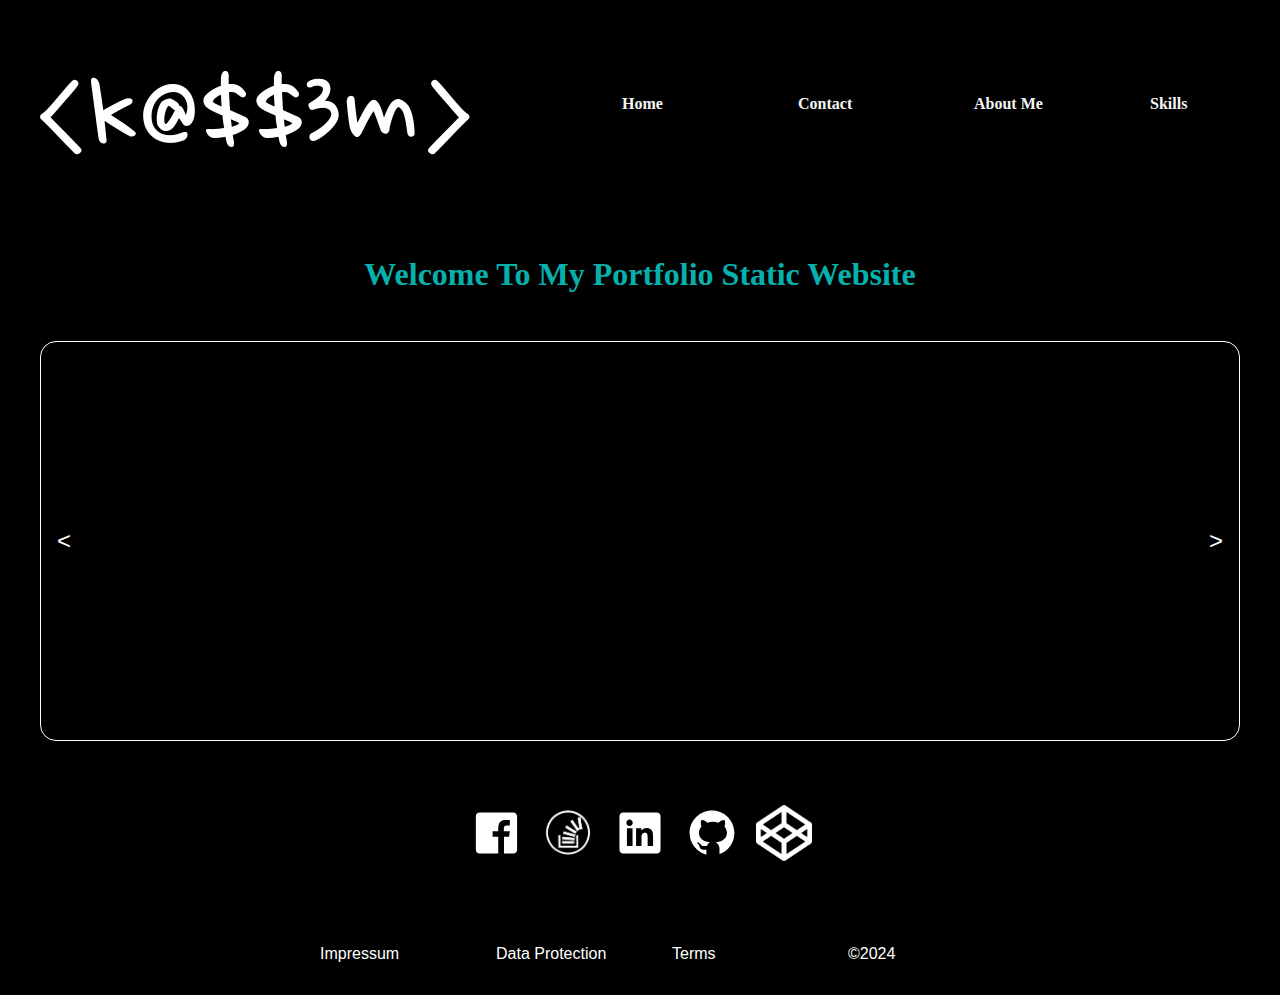
<file: index.html>
<!DOCTYPE html>
<html lang="en">
<head>
    <meta charset="UTF-8">
    <meta http-equiv="X-UA-Compatible" content="IE=edge">
    <meta name="viewport" content="width=device-width, initial-scale=1.0">
    <title>k@$$3m</title>
    <link rel="stylesheet" href="style.css">
    <link rel="stylesheet" href="https://cdnjs.cloudflare.com/ajax/libs/font-awesome/5.15.4/css/all.min.css" integrity="sha512-UKSLLmpHpDkPVQL5EO+0JhGq7cgr+J/ULPra+E8bPvxOnZLWi9xboI5NPYUZztU+0y0i47eqLWujyqy8PvOqVQ==" crossorigin="anonymous" referrerpolicy="no-referrer" />

<!-- favicon -->
    <link rel="apple-touch-icon" sizes="180x180" href="./favicon_package_v0.16(1)/apple-touch-icon.png">
    <link rel="icon" type="image/png" sizes="32x32" href="./favicon_package_v0.16(1)/favicon-32x32.png">
    <link rel="icon" type="image/png" sizes="16x16" href="./favicon_package_v0.16(1)/favicon-16x16.png">
    <link rel="manifest" href="/site.webmanifest">
    <meta name="msapplication-TileColor" content="#da532c">
    <meta name="theme-color" content="#ffffff">
    <link rel="stylesheet" href="https://cdnjs.cloudflare.com/ajax/libs/font-awesome/5.15.3/css/all.min.css" />

   

</head>
<body>

    <header id="siteHeader">
        <div class="container containerHeader">
       
        <a href="">
            <img id="logo" src="./Images/kassemlogo.png"></a>
            
        </a>

        <nav id="siteNavigation">
            <div class="container containerNavigation">
                <div class="menu-button" onclick="toggleMenu()">&#9776; Menu</div>
                <ul class="nav-links">
                    <li><a href="index.html" id="glowing">Home</a></li>
                    <li><a href="contactForm.html" id="glowing">Contact</a></li>
                    <li><a href="about.html" id="glowing">About Me</a></li>
                    <li><a href="skills.html" id="glowing">Skills</a></li>
                </ul>
                
            </div>
        </nav>
    </div>
    </header>


<main id="siteMain">

<div class="container containerMain">

    <h1>Welcome To My Portfolio Static Website</h1>

    <!-- logout -->





    <section class="container">
        <div class="homepage-hero-slider gallery">
            <div class="photos">
                <div class="slide block active" style="background: url(https://cdn.pixabay.com/photo/2019/09/26/18/42/star-4506748_960_720.jpg) no-repeat center center; background-size: cover;"></div>
                <div class="slide block" style="background: url(https://cdn.pixabay.com/photo/2016/06/05/07/59/space-1436951_960_720.jpg) no-repeat center center; background-size: cover;"></div>
                <div class="slide block" style="background: url(https://cdn.pixabay.com/photo/2022/04/09/10/13/galaxy-7121195_960_720.jpg) no-repeat center center; background-size: cover;"></div>
        </div>
            <div class="buttons">
                <a class="prev" href="#">&lt;</a>
                <a class="next" href="#">&gt;</a>
            </div>
        </div>
    </section>

        
</div>
</main>

<footer id="siteFooter">
    <div class="container containerFooter">

    
                <a href="https://facebook.com" target="_blank" aria-label="Facebook">
                    <img class="social-icon" src="./Images/icons/facebook.svg" alt="Facebook">        
                </a>
                 <a href="https://stackoverflow.com/" target="_blank" aria-label="Stackoverflow">
                <img class="social-icon" src="./Images/icons/stackoverflow.png" alt="Stackoverflow">
                 </a>

                 <a href="https://linkedin.com" target="_blank" aria-label="linkedin">
                    <img class="social-icon" src="./Images/icons/linkedin.svg" alt="linkedin">
                </a>

                <a href="https://github.com" target="_blank" aria-label="Github">
                    <img class="social-icon" src="./Images/icons/github.svg" alt="Github">
                </a>
                <a href="https://codepen.io/" target="_blank" aria-label="Codepen">
                    <img class="social-icon" src="./Images/icons/codepen.png" alt="Codepen">
    </div>

    <nav class="container impresumContainer">
        <ul>
            <li><a href="#" target="_blank">Impressum</a></li>
            <li><a href="#" target="_blank">Data Protection</a></li>
            <li><a href="#" target="_blank"> Terms</a></li>
            <li><a>©2024</a></li>
        </ul>
    </nav>

</footer>
</body>


<script src="js/main.js"></script>


</html>
</file>
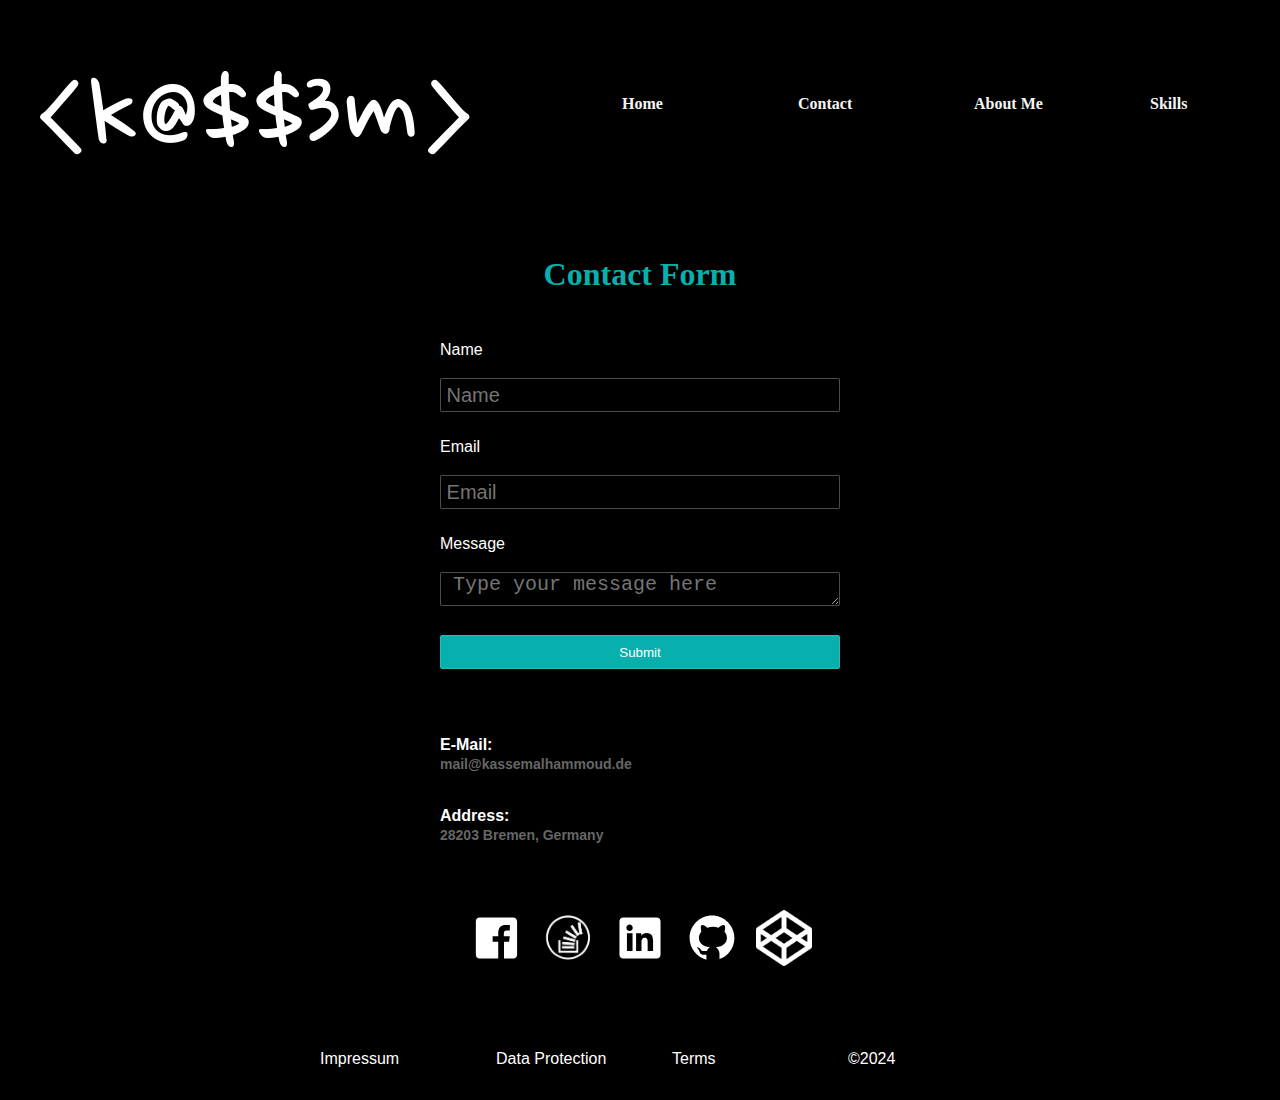
<file: contactForm.html>
<!DOCTYPE html>
<html lang="en">
<head>
    <meta charset="UTF-8">
    <meta http-equiv="X-UA-Compatible" content="IE=edge">
    <meta name="viewport" content="width=device-width, initial-scale=1.0">
    <title>k@$$3m</title>
    <link rel="stylesheet" href="style.css">
<!-- favicon -->
    <link rel="apple-touch-icon" sizes="180x180" href="./favicon_package_v0.16(1)/apple-touch-icon.png">
    <link rel="icon" type="image/png" sizes="32x32" href="./favicon_package_v0.16(1)/favicon-32x32.png">
    <link rel="icon" type="image/png" sizes="16x16" href="./favicon_package_v0.16(1)/favicon-16x16.png">
    <link rel="manifest" href="/site.webmanifest">
    <meta name="msapplication-TileColor" content="#da532c">
    <meta name="theme-color" content="#ffffff">
    <link rel="stylesheet" href="https://cdnjs.cloudflare.com/ajax/libs/font-awesome/5.15.3/css/all.min.css" />
</head>
<body>



    <header id="siteHeader">
        <div class="container containerHeader">
       
        <a href="">
            <img id="logo" src="./Images/kassemlogo.png"></a>
        </a>

        <nav id="siteNavigation">
            <div class="container containerNavigation">
                <div class="menu-button" onclick="toggleMenu()">&#9776; Menu</div>
                <ul class="nav-links">
                    <li><a href="index.html" id="glowing">Home</a></li>
                    <li><a href="contactForm.html" id="glowing">Contact</a></li>
                    <li><a href="about.html" id="glowing">About Me</a></li>
                    <li><a href="skills.html" id="glowing">Skills</a></li>
                </ul>
                
            </div>
        </nav>
    </div>
    </header>



<main id="siteMain">

    <div class="container containerMainContactform">
        <h1>Contact Form</h1>
        <section class="container">
            <form action="connect.php" method="post">
                <div class="alert alert-success" style="display:none;">Message sent successfully!</div>
      
                <label for="userName">Name</label>
                <input type="text" placeholder=" Name" name="userName" required />
      
                <label for="email">Email</label>
                <input type="email" placeholder=" Email" name="email" required />
      
                <label for="message">Message</label>
                <textarea name="message" placeholder=" Type your message here" required></textarea>
      
                <input type="submit" value="Submit" name="register" class="btn btn-block btn-primary" onclick="showSuccessMessage()" />
      
            </form>


            <div class="email">
                <h4>E-Mail:
                    <p>mail@kassemalhammoud.de</p>
                </h4>
                <h4>Address:
                    <p>28203 Bremen, Germany</p>
                </h4>
            </div>

        </section>



    </div>

    



</main>
<footer id="siteFooter">
    <div class="container containerFooter">

    
                <a href="https://facebook.com" target="_blank" aria-label="Facebook">
                    <img class="social-icon" src="./Images/icons/facebook.svg" alt="Facebook">        
                </a>
                 <a href="https://stackoverflow.com/" target="_blank" aria-label="Stackoverflow">
                <img class="social-icon" src="./Images/icons/stackoverflow.png" alt="Stackoverflow">
                 </a>

                 <a href="https://linkedin.com" target="_blank" aria-label="linkedin">
                    <img class="social-icon" src="./Images/icons/linkedin.svg" alt="linkedin">
                </a>

                <a href="https://github.com" target="_blank" aria-label="Github">
                    <img class="social-icon" src="./Images/icons/github.svg" alt="Github">
                </a>
                <a href="https://codepen.io/" target="_blank" aria-label="Codepen">
                    <img class="social-icon" src="./Images/icons/codepen.png" alt="Codepen">
    </div>

    <nav class="container impresumContainer">
        <ul>
            <li><a href="#" target="_blank">Impressum</a></li>
            <li><a href="#" target="_blank">Data Protection</a></li>
            <li><a href="#" target="_blank"> Terms</a></li>
            <li><a>©2024</a></li>
        </ul>
    </nav>

</footer>
</body>

<script src="js/main.js"></script>


</html>
</file>
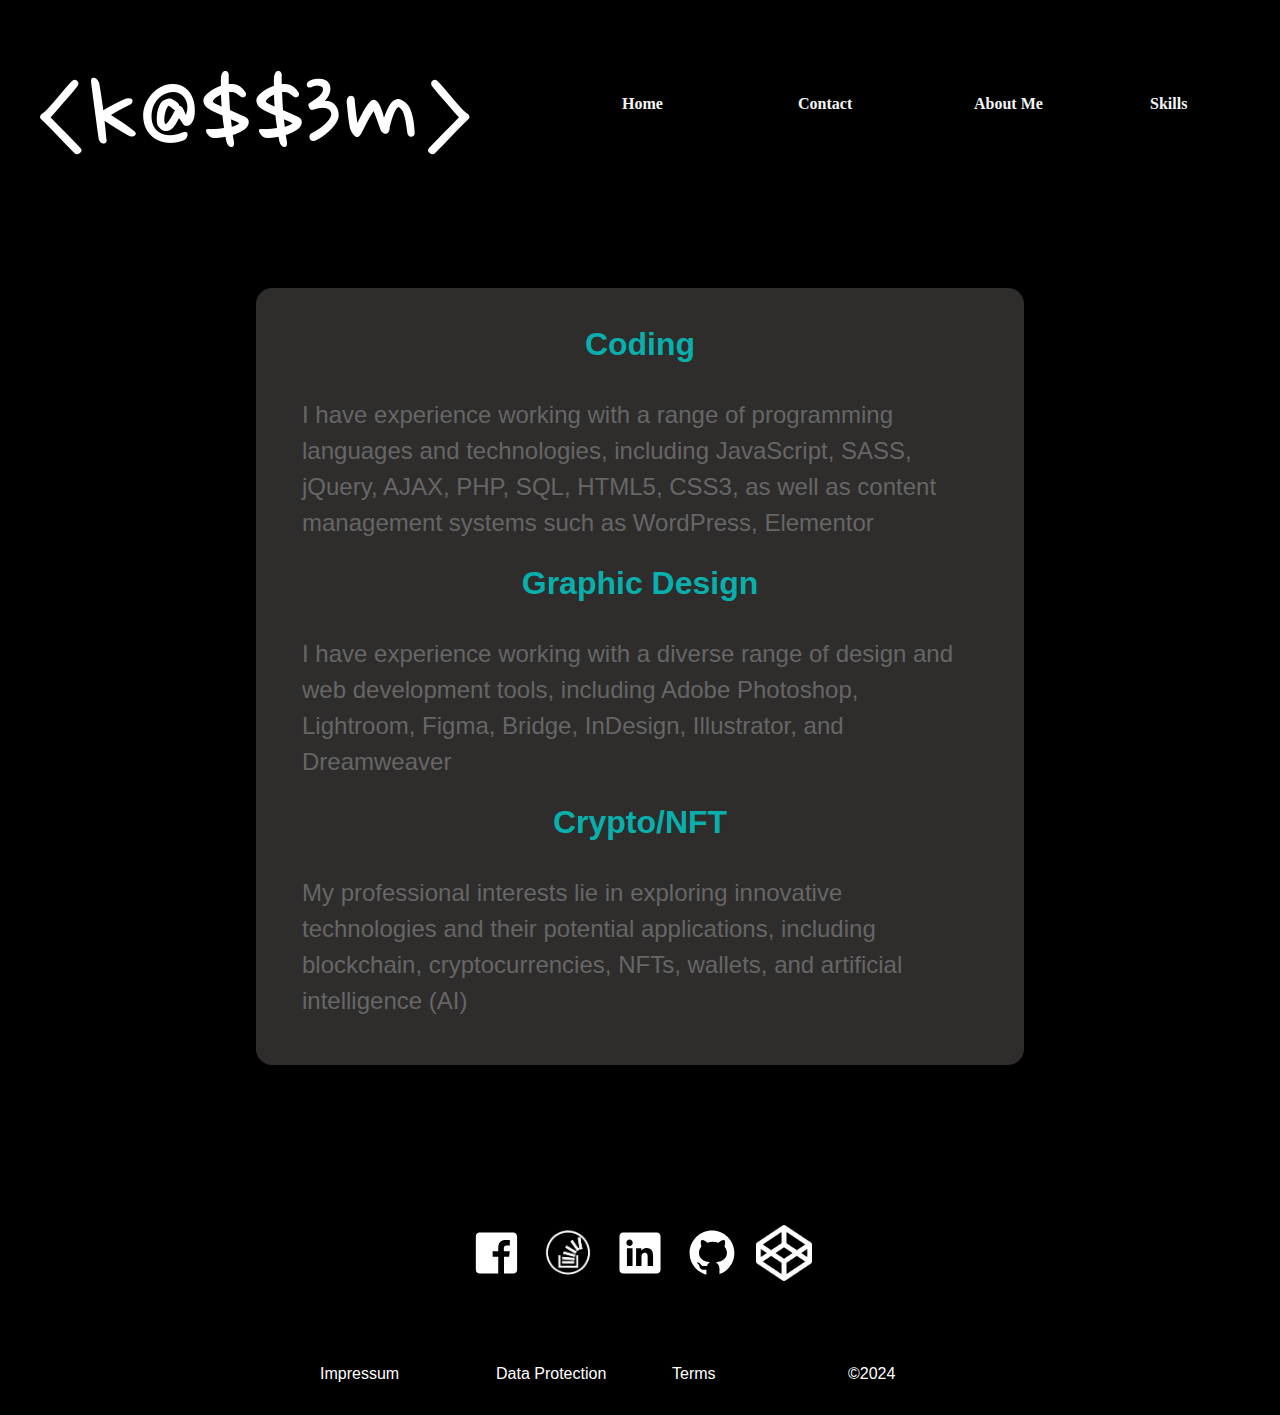
<file: skills.html>
<!DOCTYPE html>
<html lang="en">
<head>
    <meta charset="UTF-8">
    <meta http-equiv="X-UA-Compatible" content="IE=edge">
    <meta name="viewport" content="width=device-width, initial-scale=1.0">
    <title>k@$$3m</title>
    <link rel="stylesheet" href="style.css">
<!-- favicon -->
    <link rel="apple-touch-icon" sizes="180x180" href="./favicon_package_v0.16(1)/apple-touch-icon.png">
    <link rel="icon" type="image/png" sizes="32x32" href="./favicon_package_v0.16(1)/favicon-32x32.png">
    <link rel="icon" type="image/png" sizes="16x16" href="./favicon_package_v0.16(1)/favicon-16x16.png">
    <link rel="manifest" href="/site.webmanifest">
    <meta name="msapplication-TileColor" content="#da532c">
    <meta name="theme-color" content="#ffffff">
    <link rel="stylesheet" href="https://cdnjs.cloudflare.com/ajax/libs/font-awesome/5.15.3/css/all.min.css" />
</head>
<body>

    <header id="siteHeader">
        <div class="container containerHeader">
       
        <a href="">
            <img id="logo" src="./Images/kassemlogo.png"></a>
        </a>

        <nav id="siteNavigation">
            <div class="container containerNavigation">
                <div class="menu-button" onclick="toggleMenu()">&#9776; Menu</div>
                <ul class="nav-links">
                    <li><a href="index.html" id="glowing">Home</a></li>
                    <li><a href="contactForm.html" id="glowing">Contact</a></li>
                    <li><a href="about.html" id="glowing">About Me</a></li>
                    <li><a href="skills.html" id="glowing">Skills</a></li>
                </ul>
                
            </div>
        </nav>
    </div>
    </header>


    <main id="siteMain">

        <div class="container containerProjects">
            
                <h2 class="skills">Coding</h2>
                <p class="textP">
                I have experience working with a range of programming languages and technologies, including JavaScript, SASS, jQuery, AJAX, PHP, SQL, HTML5, CSS3, as well as content management systems such as WordPress, Elementor
                </p>
    
                <h2 class="skills">Graphic Design</h2>
            <p class="textP">
              
                I have experience working with a diverse range of design and web development tools, including Adobe Photoshop, Lightroom, Figma, Bridge, InDesign, Illustrator, and Dreamweaver
            </p>
    
            <h2 class="skills">Crypto/NFT</h2>
            <p class="textP">
               
                My professional interests lie in exploring innovative technologies and their potential applications, including blockchain, cryptocurrencies, NFTs, wallets, and artificial intelligence (AI)
            </p>


      </div>
        
        </div>
    



    </main>
    <footer id="siteFooter">
        <div class="container containerFooter">
    
        
                    <a href="https://facebook.com" target="_blank" aria-label="Facebook">
                        <img class="social-icon" src="./Images/icons/facebook.svg" alt="Facebook">        
                    </a>
                     <a href="https://stackoverflow.com/" target="_blank" aria-label="Stackoverflow">
                    <img class="social-icon" src="./Images/icons/stackoverflow.png" alt="Stackoverflow">
                     </a>
    
                     <a href="https://linkedin.com" target="_blank" aria-label="linkedin">
                        <img class="social-icon" src="./Images/icons/linkedin.svg" alt="linkedin">
                    </a>
    
                    <a href="https://github.com" target="_blank" aria-label="Github">
                        <img class="social-icon" src="./Images/icons/github.svg" alt="Github">
                    </a>
                    <a href="https://codepen.io/" target="_blank" aria-label="Codepen">
                        <img class="social-icon" src="./Images/icons/codepen.png" alt="Codepen">
        </div>
    
        <nav class="container impresumContainer">
            <ul>
                <li><a href="#" target="_blank">Impressum</a></li>
                <li><a href="#" target="_blank">Data Protection</a></li>
                <li><a href="#" target="_blank"> Terms</a></li>
                <li><a>©2024</a></li>
            </ul>
        </nav>
    
    </footer>
</body>


<script src="js/main.js"></script>


</html>
</file>
<file: style.css>
* {
  padding: 0;
  margin: 0;
  box-sizing: border-box;
}

html {
background-color: black ;
}


img {
  border-radius: 5%;
}

#logo {
max-height: 100%;
}


.container {
max-width: 1200px;
margin: 0 auto;
background-color: rgb(0, 0, 0);
margin-bottom: 1rem;
}


.containerHeader {
display: flex;
flex-direction: row;
align-items: center;
justify-content: flex-start;
}

.containerMain>h1 {
display: flex;
justify-content: center;
align-items: center;
font-size: 2rem;
margin: 3rem;
color: #08b0ad;
font-weight: 600;
}


.container > form {
  display: flex;
  flex-direction: column;
  gap: 1rem;
margin-top: 3rem;
}


/* Navigation */

.containerNavigation ul li ul{
display: none;
position: absolute;
margin: 1rem;
padding: 1rem;

}

.containerNavigation ul li:hover ul{
display: flex;
}

ul {
list-style-type: none;
display: flex;
gap: 1rem;
font-size: 1rem;
}

a {
text-decoration: none;
color: #ffffff;
}


li {
padding: 1rem;
border-radius: 50%;
width: 10rem;
}


.containerNavigation {
border:none;
}

#glowing {
width: 400px;
font-weight: 900;
}


/* social media icons */
.social-icon {
  width: 3.5rem;
  height: 3.5rem;
}

.containerFooter{
  display: flex;
  justify-content: center;
  gap: 1rem;
}



/* .containerFooterMini{
  display: flex;
  justify-content: center;
  margin-top: 2rem;
} */


.impresumContainer {
  display: grid;
  place-items: center;
}


/* botton */

.btn {
display: grid;
place-items: center;
padding: 5rem;

}

#glowing {
color: whitesmoke;
padding: 1rem 1rem;
font-size: 1rem;
border-radius: 100vw;
width: 4rem;
font-family:'Verdana';
}


#glowing:hover {
  text-shadow: 
  0 0 0.2em whitesmoke,
  0 0 0.2em whitesmoke;

box-shadow: 
inset 0 0 0.3em 0 whitesmoke, 
0 0 3em 0 whitesmoke;

transition: .5s linear;
filter: blur(0.1rem);

}




.containerMainContactform {
  width: 25rem;
  margin-top: 3rem;
}


/* slider */



.gallery {
  width: 100%;
  height: 400px;
  position: relative;
  border: 1px solid white;

  border-radius: 1rem;
    
    
}

.gallery .photos {
  position: relative;
  height: 100%;

    
}


.gallery .block {
  height: 100%;
  width: 100%;
  position: absolute;
  left: 0;
  opacity: 0;
  transition: opacity 1s;
  border-radius: 1rem;
}
.gallery .buttons {
  position: absolute;
  width: 100%;
  top: 50%;
  transform: translateY(-50%);
  font-size: 24px;

}
.gallery .buttons .prev {
  border-radius: 0 3px 3px 0;
  float: left;
}
.gallery .buttons .next {
  border-radius: 3px 0 0 3px;
  float: right;
}
.gallery .buttons a {
  z-index: 4;
  position: relative;
  color: #ffffff;
  background-color: rgba(0, 0, 0, 0.25);
  text-decoration: none;
  display: inline-block;
  padding: 24px 16px;
   
}
.gallery .block.active {
  opacity: 1;
}

.buttons {
  color: #ffffff;
}

.cardmap {
  display: flex;
  flex-direction: row;
  flex-wrap: wrap;
}


/* contact form */


h1 {
  text-align: center;
font-size: 2em;
font-family:'Verdana';
font-weight: normal;
margin: .67em 0;
display: block;
color: #08b0ad;
font-weight: 600;

}

#registered {
  margin-top: 50px;
}

#registered img {
  margin-bottom: 0px;
  width: 100px;
  height: 100px;
}

#registered span {
  clear: both;
  display: block;
}



.avatar {
  margin: 10px 0 20px 0;
}

.module{
position:relative;
top:10%;    
height:65%;
width:450px;
margin-left:auto;
margin-right:auto;

}

.signin{
border: white 1px solid;
padding: 2rem;
padding-bottom: 4rem;
border-radius: 5%;
}


.user {
  color: #66d8fc;
  font-weight: bold;

}

.userlist {
  float:left;
  padding: 30px;
}

.userlist span {
  color: #0590fc;
}

.welcome{
position:relative;
top:30%;    
height:65%;
width:900px;
margin-left:auto;
margin-right:auto;
margin-top: 50px;
}

::-moz-selection {
background: #19547c;
}
::selection {
background: #19547c;
}
input::-moz-selection {
background: #037db6;
}
input::selection {
background: #037db6;
}

body{
color: #fff;
display: flex;
flex-direction: column;
min-height: 100vh;
margin: 0;

}

.containerFooter {
  margin-top: auto;
  display: flex;
  justify-content: center;
  gap: 1rem;
  padding: 1rem;
}



.body-content{
position:relative;
top:20px;
/* height:700px;
width:800px; */
margin-left:auto;
margin-right:auto; 
background: transparent;

}

select,
textarea,
input[type="text"],
input[type="password"],
input[type="email"]
{
height:30px;
width:100%;;
display: inline-block;
vertical-align: middle;
height: 34px;
padding: 0 10gx;
margin-top: 3px;
margin-bottom: 10px;
font-size: 20px;
border: 1px solid rgba(255, 255, 255, 0.3);
background-color: rgba(0, 0, 0, 0.5);
color: rgba(255, 255, 255, 0.7);
-moz-box-sizing: border-box;
box-sizing: border-box;
border-radius: 2px;
}

select,
textarea,
input[type="text"],
input[type="password"],
input[type="email"] {
-webkit-appearance: none;
-moz-appearance: none;
-ms-appearance: none;
appearance: none;
-webkit-transition: background-position 0.2s, background-color 0.2s, border-color 0.2s, box-shadow 0.2s;
transition: background-position 0.2s, background-color 0.2s, border-color 0.2s, box-shadow 0.2s;
}
select:hover,
textarea:hover,
input[type="text"]:hover,
input[type="password"]:hover,
input[type="email"]:hover {
border-color: rgba(255, 255, 255, 0.5);
background-color: rgba(0, 0, 0, 0.5);
color: rgba(255, 255, 255, 0.7);
}
select:focus,
textarea:focus,
input[type="text"]:focus,
input[type="password"]:focus,
input[type="email"]:focus {
border: 2px solid;
border-color: #08b0ad;
background-color: rgba(0, 0, 0, 0.5);
color: #ffffff;
}
.btn {
text-overflow: ellipsis;
white-space: nowrap;
overflow: hidden;
margin: 3px 0;
padding: 6px 20px;
font-si-height: 20px;
height: 34px;
background-color: rgba(0, 0, 0, 0.15);
color: #08b0ad;
border: 1px solid rgba(255, 255, 255, 0.15);
box-shadow: 0 0 rgba(0, 0, 0, 0);
border-radius: 2px;
-webkit-transition: background-color 0.2s, box-shadow 0.2s, background-color 0.2s, border-color 0.2s, color 0.2s;
transition: background-color 0.2s, box-shadow 0.2s, background-color 0.2s, border-color 0.2s, color 0.2s;
}
.btn.active,
.btn:active {
padding: 7px 19px 5px 21px;
}
.btn.disabled:active,
.btn[disabled]:active,
.btn.disabled.active,
.btn[disabled].active {
padding: 6px 20px !important;
}
.btn:hover,
.btn:focus {
background-color: rgba(0, 0, 0, 0.25);
color: #ffffff;
border-color: rgba(255, 255, 255, 0.3);
box-shadow: 0 0 rgba(0, 0, 0, 0);
}
.btn:active,
.btn.active {
background-color: rgba(0, 0, 0, 0.15);
color: rgba(255, 255, 255, 0.8);
border-color: rgba(255, 255, 255, 0.07);
box-shadow: inset 1.5px 1.5px 3px rgba(0, 0, 0, 0.5);
}
.btn-primary {
background-color: #08b0ad;
color: #ffffff;
border: 1px solid transparent;
box-shadow: 0 0 rgba(0, 0, 0, 0);
border-radius: 2px;
-webkit-transition: background-color 0.2s, box-shadow 0.2s, background-color 0.2s, border-color 0.2s, color 0.2s;
transition: background-color 0.2s, box-shadow 0.2s, background-color 0.2s, border-color 0.2s, color 0.2s;
background-image: -webkit-linear-gradient(top, #08b0ad, #08b0ad);
background-image: linear-gradient(to bottom, #08b0ad, #08b0ad);
border: 0;
box-shadow: 0 1px 1px rgba(0, 0, 0, 0.3), 0 0 0 1px rgba(255, 255, 255, 0.15) inset;
}
.btn-primary:hover,
.btn-primary:focus {
background-color: #08b0ad;
color: #ffffff;
border-color: transparent;
box-shadow: 0 0 rgba(0, 0, 0, 0);
}
.btn-primary:active,
.btn-primary.active {
background-color: #08b0ad;
color: rgba(255, 255, 255, 0.7);
border-color: transparent;
box-shadow: inset 1.5px 1.5px 3px rgba(0, 0, 0, 0.5);
}
.btn-primary:hover,
.btn-primary:focus {
background-image: -webkit-linear-gradient(top, #08b0ad, #08b0ad);
background-image: linear-gradient(to bottom, #08b0ad, #08b0ad);
}
.btn-primary:active,
.btn-primary.active {
background-image: -webkit-linear-gradient(top, #08b0ad, #08b0ad);
background-image: linear-gradient(to bottom, #08b0ad, #08b0ad);
box-shadow: 1px 1px 2px rgba(0, 0, 0, 0.6) inset, 0 0 0 1px rgba(255, 255, 255, 0.07) inset;
}
.btn-block {
display: block;
width: 100%;
padding-left: 0;
padding-right: 0;
}

.alert {
-moz-box-sizing: border-box;
box-sizing: border-box;
padding: 4px 20px 4px 20px;
font-si-height: 20px;
margin-bottom: 20px;
text-shadow: none;
position: relative;
background-color: #272e3b;
color: rgba(255, 255, 255, 0.7);
border: 1px solid #000;
box-shadow: 0 0 0 1px #363d49 inset, 0 5px 10px rgba(0, 0, 0, 0.75);
}
.alert-error {
color: #f00;
background-color: #360e10;
box-shadow: 0 0 0 1px #551e21 inset, 0 5px 10px rgba(0, 0, 0, 0.75);
}
.alert:empty{
  display: none;
}
.alert-success {
color: #21ec0c;
background-color: #15360e;
box-shadow: 0 0 0 1px #2a551e inset, 0 5px 10px rgba(0, 0, 0, 0.75);
}






/* HAMBURGER MENU*/

.menu-button {
  font-size: 1.2em;
  cursor: pointer;
  position: absolute;
  top: 2rem;
  right: 1rem;
}

.nav-links {
  list-style: none;
  display: none; /* hide the links by default on larger screens */
  flex-direction: column; /* Change to column for mobile */
  position: absolute;
  top: 60px;
  left: 0;
  width: 100%;
  background-color: #323232;
  z-index: 1;
  overflow: hidden;
  transition: max-height 0.3s ease;
  padding: 2.5rem;
}

.nav-links.show {
  display: flex; 
  max-height: 100px;
  max-height: 100vh;
  display: flex;
  justify-content: center;
  align-items: center;
  padding: 3rem;

}
@media (min-width: 768px) {
  .menu-button {
    display: none; /
  }

  .nav-links {
    display: flex;
    flex-direction: row;
    justify-content: center;
    align-items: center;
    position: relative; /* */
    top: 0; /* */
    left: 0; /* */
    width: auto; /* */
    background-color: transparent; 
    max-height: none;
    margin-left: 5rem;
  }

}


/* CARD HOVER*/

.card{
  display:flex;
  flex-direction: row;
  justify-content: center;
  align-items: center;
  padding: 4rem 6rem 0;
  position: relative;
}




@media only screen and (max-width: 500px){

  .card{
    display:flex;
    flex-direction: column;
    justify-content: center;
    align-items: center;
  }
  
}





@media only screen and (min-width: 600px) {
  .containerMain {
      flex-direction: row;
      justify-content: space-around;
 
  }
}




h2 {
  margin-bottom: 10px;
}

p {
  font-size: 14px;
}



#aboutMe {
  text-align: center;
  background-color: #000000;
  padding: 20px 0px;
  border-radius: 10px;
  margin: 20px 20px;
}

#aboutMe > h2 {
  color: #555;
  font-size: 24px;
}

#aboutMe h3 {
  color: #08B0AD;
  font-size: 50px;
  margin: 3rem 4rem;
  font-family: Arial, Helvetica, sans-serif;
}

#aboutMe h4 {
  color: #555;
  font-size: 15px;
}

#text3 {
  color: #555 !important;
  font-size: 24px !important;
  font-family: Arial, Helvetica, sans-serif;
}


.skills{
  color: #08B0AD;
  font-size: 2rem;
  text-align: center;
  padding: .5rem;
  font-weight: 600 !important;
}

.textP{
  font-size: 1.5rem !important;

} 



.containerProjects {
  background-color: #2f2c2c;
  box-shadow: 0 4px 8px rgba(0, 0, 0, 0.1);
  display: flex;
  flex-direction: column;
  padding: 30px;
  margin-bottom:7rem;
  margin-top: 5rem;
  max-width: 60%;
  width: 60%;
  height: auto;
  border-radius: 8px;
  text-align: start;
  font-family: Arial, Helvetica, sans-serif;
  font-size: 1.2rem;
  border-radius: 1rem;
  display: flex;
  flex-direction: column;


  
}




.containerProjects>p {
margin:1rem;
}



h2 {
  color: #333;
}

p {
  color: #666;
  line-height: 1.5;
}


/* .animated-text {
  animation: textAnimation 8s infinite;
}

@keyframes textAnimation {
  0% {
    transform: scale(0.8);
  }
  50% {
    transform: scale(1);
  }
  100% {
    transform: scale(0.8);
  }
} */







/* Media query for iPhones */
@media only screen and (max-width: 675px) {
  /* Add your styles for iPhone here */

.containerFooter{
  margin-top: 10rem;
}


.containerProjects {
  background-color: #2f2c2c;
  box-shadow: 0 4px 8px rgba(0, 0, 0, 0.1);
  padding: 20px;
  margin-bottom: 10rem;
  max-width: 100%;
  width: 100%;
  text-align: center;
  font-family: Arial, Helvetica, sans-serif;
}



}

#siteHeader{
  margin-top: 2rem;
}

.email{
margin-top: 4rem;
display: flex;
flex-direction: column;
justify-content: center;
align-items: start;
gap: 2rem;
}







/* POPUP */

.card img {
  height: auto;
  transition: transform 0.3s ease-in-out;
}

.card:hover img {
  transform: scale(1.1);
  filter: grayscale(100%);
} 


.card {
  position: relative;

}



.container {
  /* Your existing styles for the container go here */
  color: #fff;
  font-family: sans-serif;

}

.card:hover .container {
  /* Add your text effect styles here */
  text-shadow: 2px 2px 4px rgba(0, 0, 0, 0.8);
}


.containerFooter {
  margin-top: auto;
  display: flex;
  justify-content: center;
  gap: 1rem;
  padding: 3rem;
}
</file>
